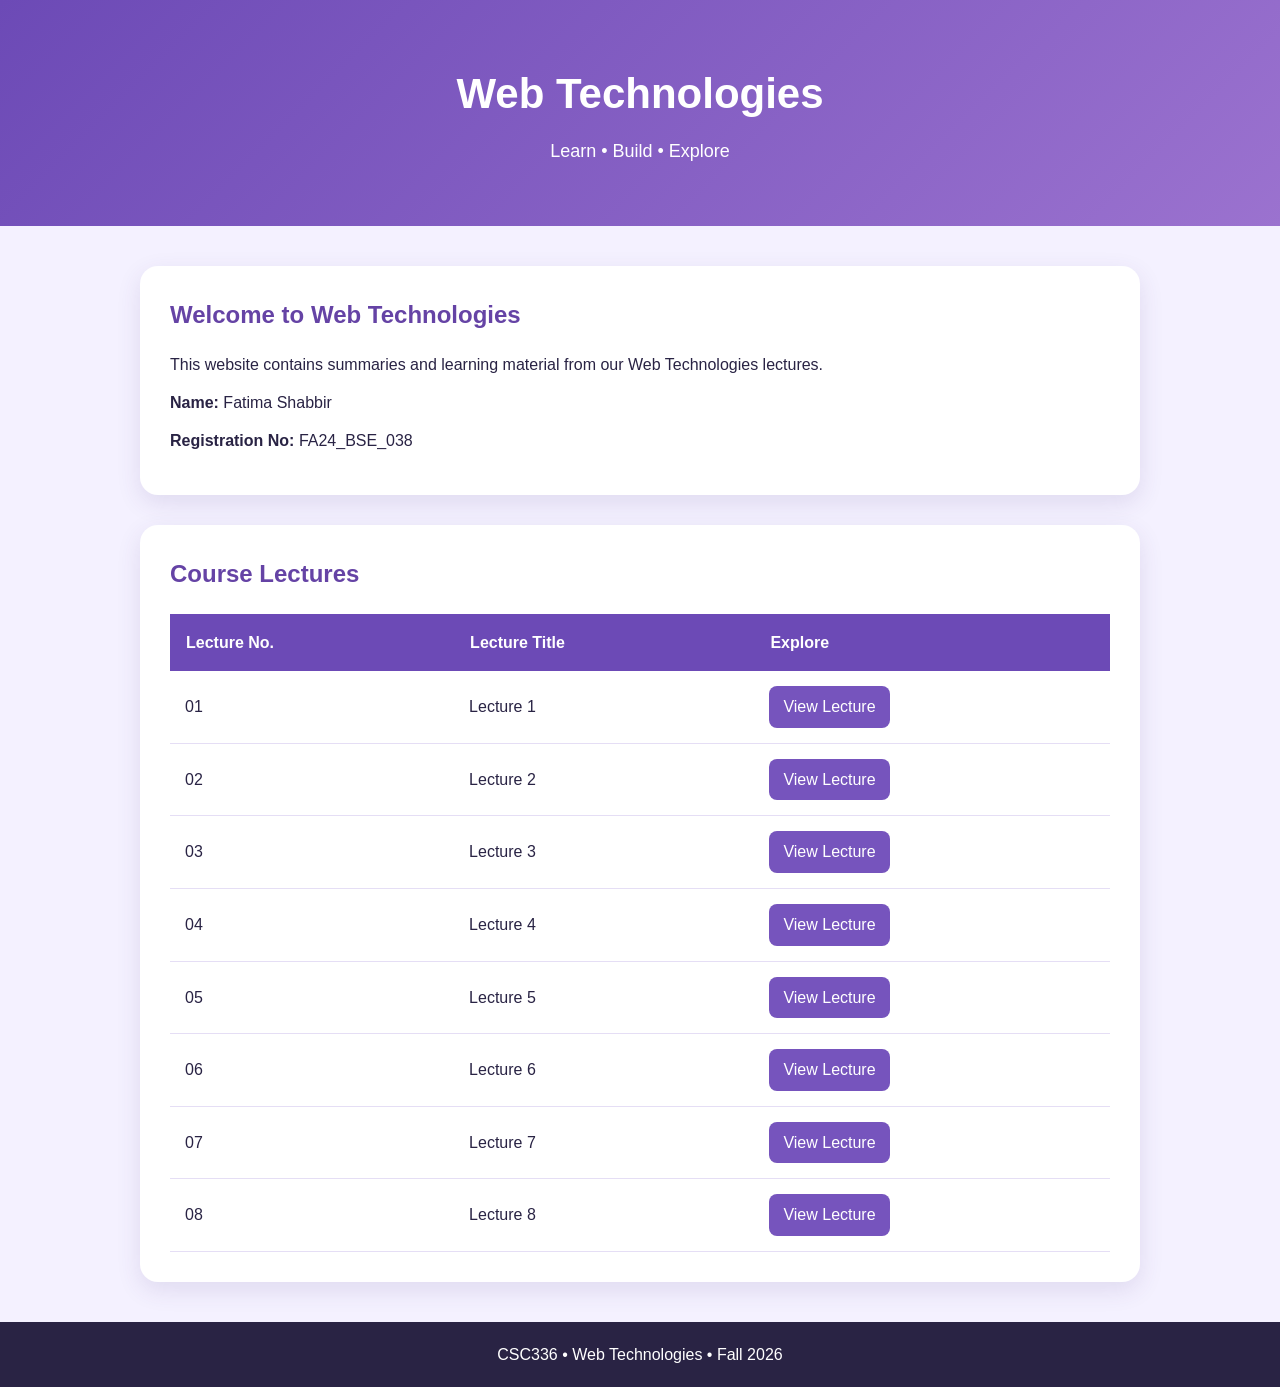
<file: index.html>
<!DOCTYPE html>
<html lang="en">
<head>
    <meta charset="UTF-8">
    <meta name="viewport" content="width=device-width, initial-scale=1.0">
    <title>Web Technologies</title>
    <link rel="stylesheet" href="style.css">
</head>

<body>

    <header>
        <h1>Web Technologies</h1>
        <p>Learn • Build • Explore</p>
    </header>

    <main>

        <section>
            <h2>Welcome to Web Technologies</h2>

            <p>
                This website contains summaries and learning material
                from our Web Technologies lectures.
            </p>

            <p>
                <strong>Name:</strong> Fatima Shabbir
            </p>

            <p>
                <strong>Registration No:</strong> FA24_BSE_038
            </p>
        </section>


        <section>
            <h2>Course Lectures</h2>

            <table>
                <thead>
                    <tr>
                        <th>Lecture No.</th>
                        <th>Lecture Title</th>
                        <th>Explore</th>
                    </tr>
                </thead>

                <tbody>

                    <tr>
                        <td>01</td>
                        <td>Lecture 1</td>
                        <td>
                            <a href="lecture1.html">View Lecture</a>
                        </td>
                    </tr>

                    <tr>
                        <td>02</td>
                        <td>Lecture 2</td>
                        <td>
                            <a href="lecture2.html">View Lecture</a>
                        </td>
                    </tr>

                    <tr>
                        <td>03</td>
                        <td>Lecture 3</td>
                        <td>
                            <a href="lecture3.html">View Lecture</a>
                        </td>
                    </tr>

                    <tr>
                        <td>04</td>
                        <td>Lecture 4</td>
                        <td>
                            <a href="lecture4.html">View Lecture</a>
                        </td>
                    </tr>

                    <tr>
                        <td>05</td>
                        <td>Lecture 5</td>
                        <td>
                            <a href="lecture5.html">View Lecture</a>
                        </td>
                    </tr>

                    <tr>
                        <td>06</td>
                        <td>Lecture 6</td>
                        <td>
                            <a href="lecture6.html">View Lecture</a>
                        </td>
                    </tr>

                    <tr>
                        <td>07</td>
                        <td>Lecture 7</td>
                        <td>
                            <a href="lecture7.html">View Lecture</a>
                        </td>
                    </tr>

                    <tr>
                        <td>08</td>
                        <td>Lecture 8</td>
                        <td>
                            <a href="lecture8.html">View Lecture</a>
                        </td>
                    </tr>

                </tbody>
            </table>
        </section>

    </main>


    <footer>
        <p>CSC336 • Web Technologies • Fall 2026</p>
    </footer>

</body>
</html>
</file>
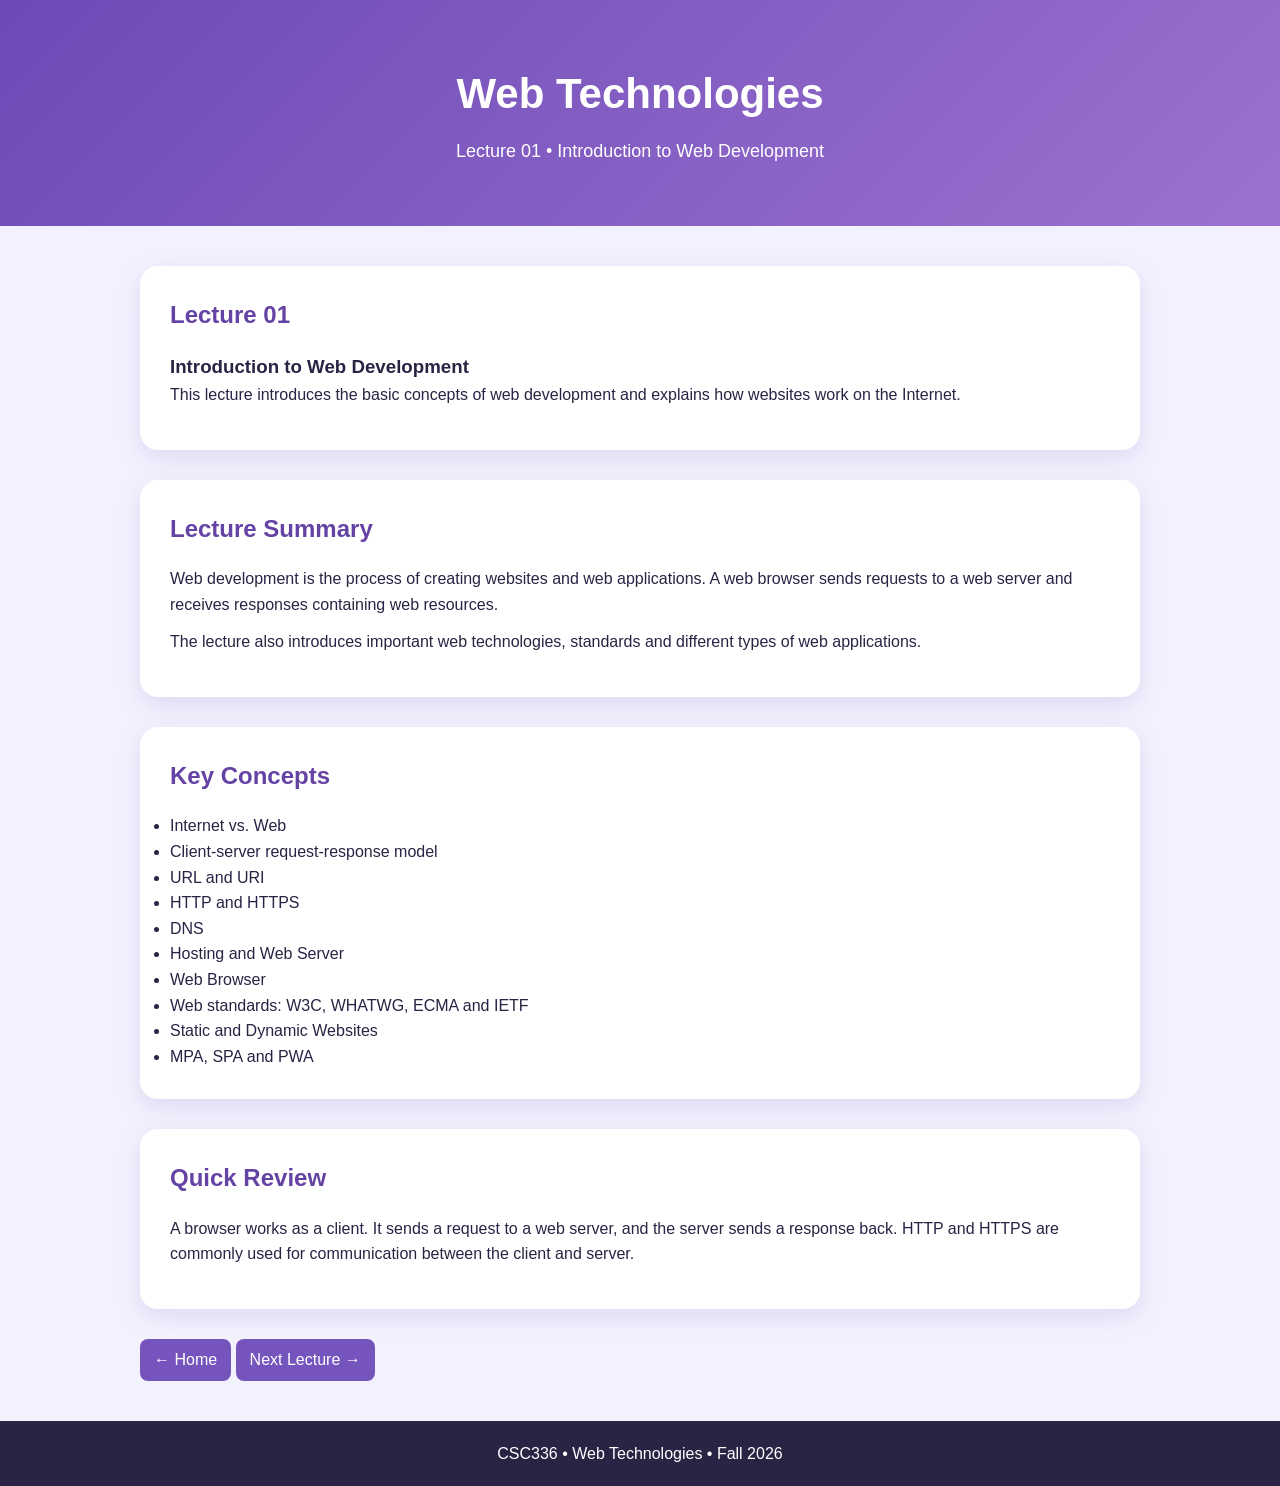
<file: lecture1.html>
<!DOCTYPE html>
<html lang="en">

<head>
    <meta charset="UTF-8">
    <meta name="viewport" content="width=device-width, initial-scale=1.0">

    <title>Lecture 1 | Web Technologies</title>

    <link rel="stylesheet" href="style.css">
</head>

<body>

    <header>
        <h1>Web Technologies</h1>
        <p>Lecture 01 • Introduction to Web Development</p>
    </header>

    <main>

        <section>
            <h2>Lecture 01</h2>

            <h3>Introduction to Web Development</h3>

            <p>
                This lecture introduces the basic concepts of web development
                and explains how websites work on the Internet.
            </p>
        </section>


        <section>
            <h2>Lecture Summary</h2>

            <p>
                Web development is the process of creating websites and
                web applications. A web browser sends requests to a web
                server and receives responses containing web resources.
            </p>

            <p>
                The lecture also introduces important web technologies,
                standards and different types of web applications.
            </p>
        </section>


        <section>
            <h2>Key Concepts</h2>

            <ul>
                <li>Internet vs. Web</li>
                <li>Client-server request-response model</li>
                <li>URL and URI</li>
                <li>HTTP and HTTPS</li>
                <li>DNS</li>
                <li>Hosting and Web Server</li>
                <li>Web Browser</li>
                <li>Web standards: W3C, WHATWG, ECMA and IETF</li>
                <li>Static and Dynamic Websites</li>
                <li>MPA, SPA and PWA</li>
            </ul>
        </section>


        <section>
            <h2>Quick Review</h2>

            <p>
                A browser works as a client. It sends a request to a
                web server, and the server sends a response back.
                HTTP and HTTPS are commonly used for communication
                between the client and server.
            </p>
        </section>


        <div class="nav">
            <a href="index.html">← Home</a>
            <a href="lecture2.html">Next Lecture →</a>
        </div>

    </main>


    <footer>
        <p>CSC336 • Web Technologies • Fall 2026</p>
    </footer>

</body>

</html>
</file>
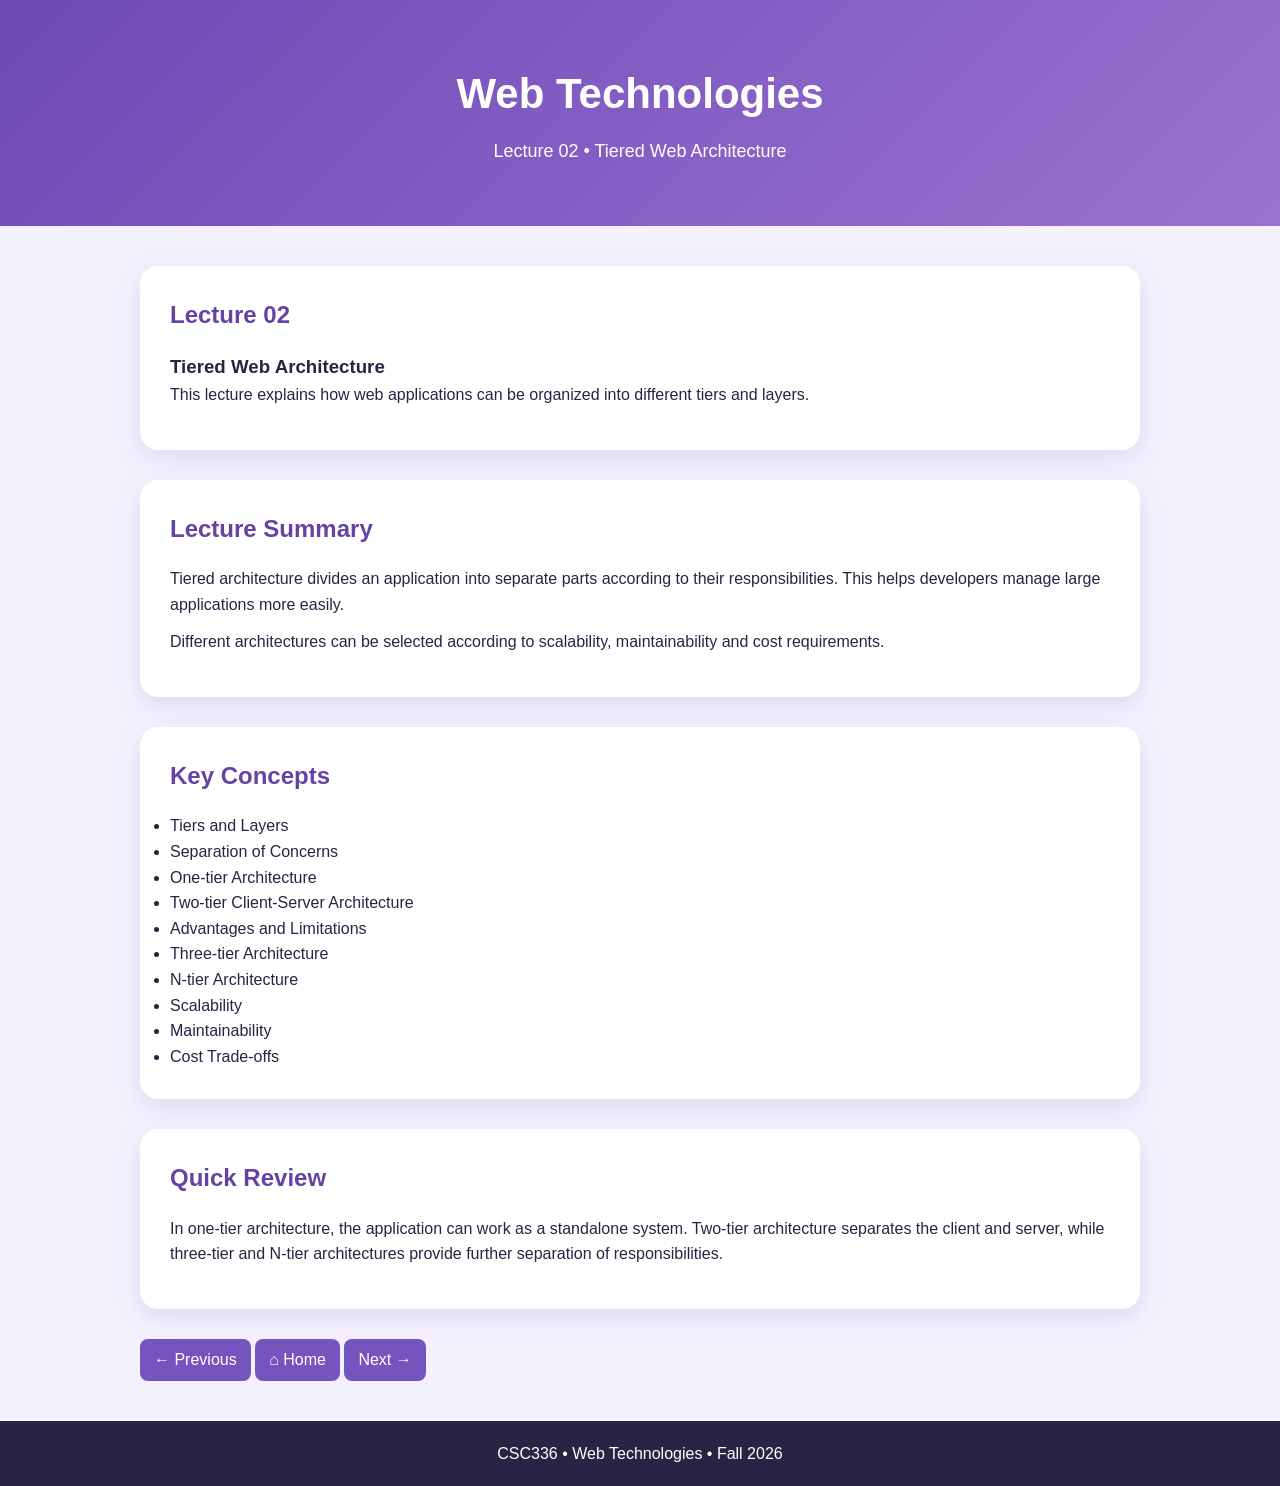
<file: lecture2.html>
<!DOCTYPE html>
<html lang="en">

<head>
    <meta charset="UTF-8">
    <meta name="viewport" content="width=device-width, initial-scale=1.0">

    <title>Lecture 2 | Web Technologies</title>

    <link rel="stylesheet" href="style.css">
</head>

<body>

    <header>
        <h1>Web Technologies</h1>
        <p>Lecture 02 • Tiered Web Architecture</p>
    </header>

    <main>

        <section>
            <h2>Lecture 02</h2>

            <h3>Tiered Web Architecture</h3>

            <p>
                This lecture explains how web applications can be
                organized into different tiers and layers.
            </p>
        </section>


        <section>
            <h2>Lecture Summary</h2>

            <p>
                Tiered architecture divides an application into
                separate parts according to their responsibilities.
                This helps developers manage large applications more
                easily.
            </p>

            <p>
                Different architectures can be selected according
                to scalability, maintainability and cost requirements.
            </p>
        </section>


        <section>
            <h2>Key Concepts</h2>

            <ul>
                <li>Tiers and Layers</li>
                <li>Separation of Concerns</li>
                <li>One-tier Architecture</li>
                <li>Two-tier Client-Server Architecture</li>
                <li>Advantages and Limitations</li>
                <li>Three-tier Architecture</li>
                <li>N-tier Architecture</li>
                <li>Scalability</li>
                <li>Maintainability</li>
                <li>Cost Trade-offs</li>
            </ul>
        </section>


        <section>
            <h2>Quick Review</h2>

            <p>
                In one-tier architecture, the application can work
                as a standalone system. Two-tier architecture separates
                the client and server, while three-tier and N-tier
                architectures provide further separation of responsibilities.
            </p>
        </section>


        <div class="nav">
            <a href="lecture1.html">← Previous</a>
            <a href="index.html">⌂ Home</a>
            <a href="lecture3.html">Next →</a>
        </div>

    </main>


    <footer>
        <p>CSC336 • Web Technologies • Fall 2026</p>
    </footer>

</body>

</html>
</file>
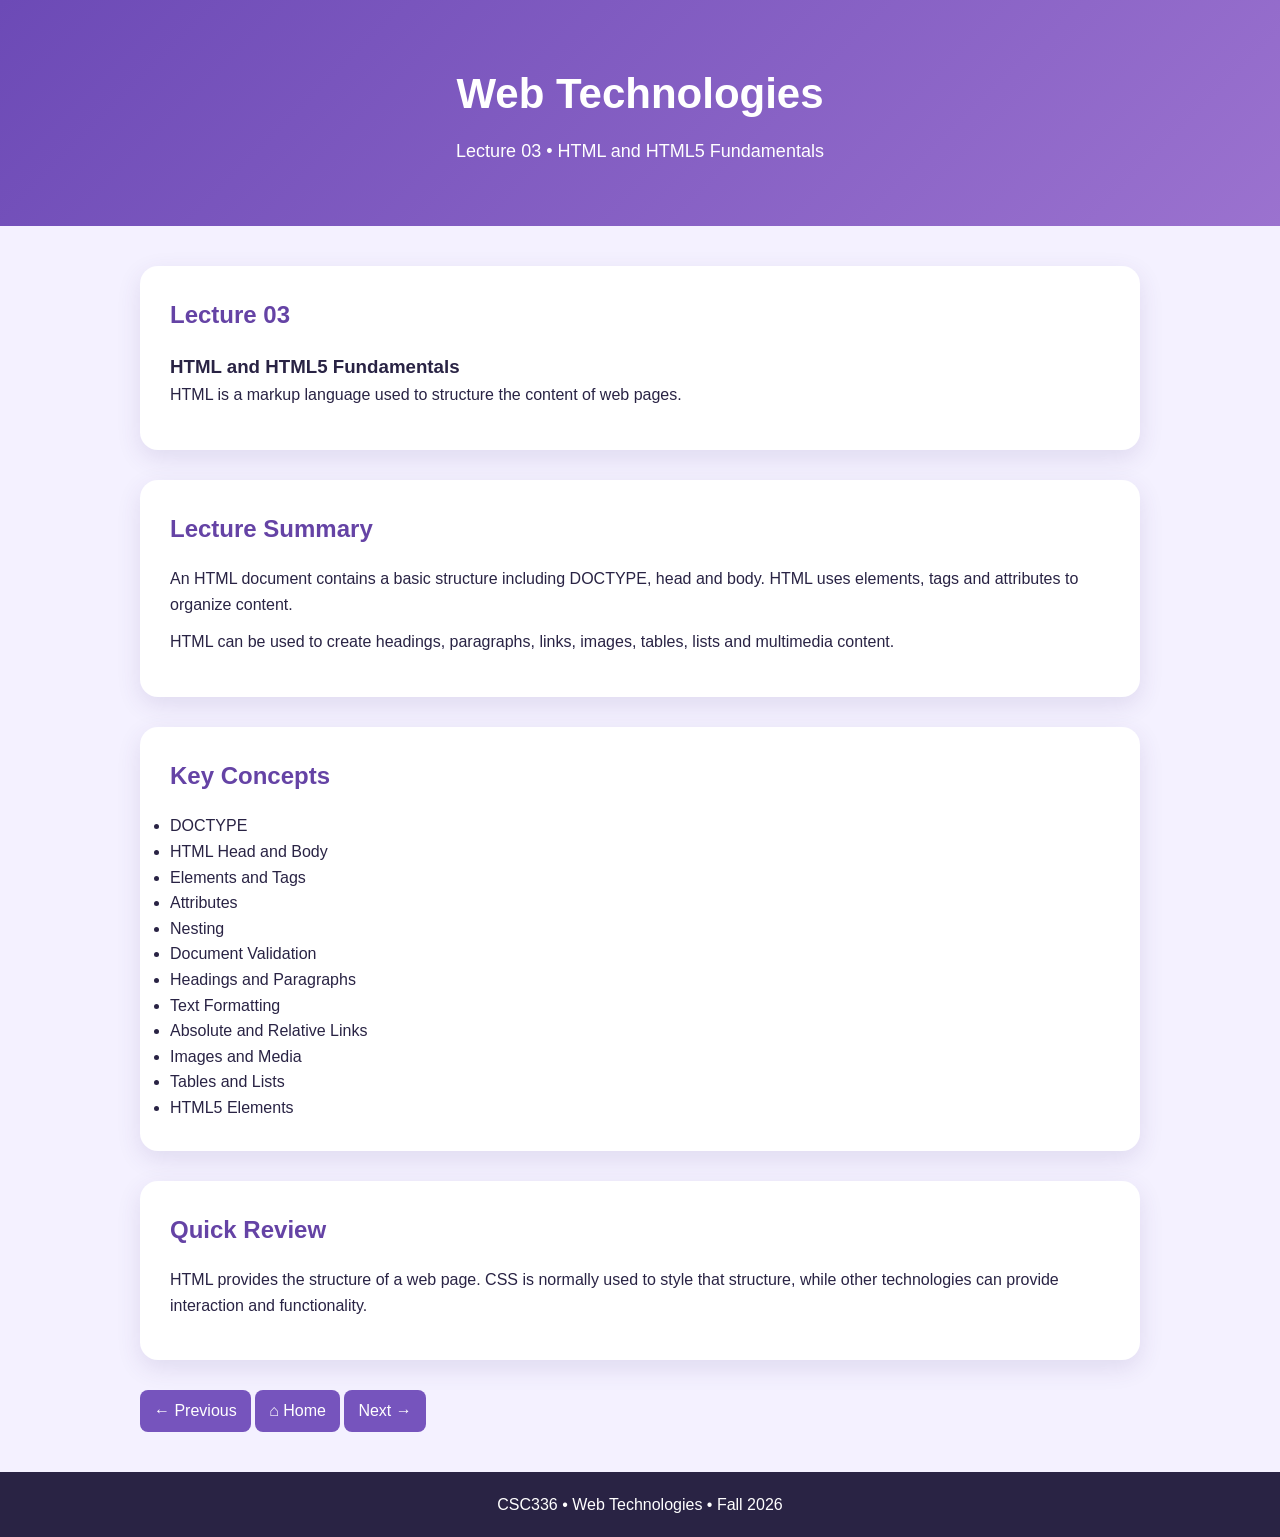
<file: lecture3.html>
<!DOCTYPE html>
<html lang="en">

<head>
    <meta charset="UTF-8">
    <meta name="viewport" content="width=device-width, initial-scale=1.0">

    <title>Lecture 3 | Web Technologies</title>

    <link rel="stylesheet" href="style.css">
</head>

<body>

    <header>
        <h1>Web Technologies</h1>
        <p>Lecture 03 • HTML and HTML5 Fundamentals</p>
    </header>

    <main>

        <section>
            <h2>Lecture 03</h2>

            <h3>HTML and HTML5 Fundamentals</h3>

            <p>
                HTML is a markup language used to structure the
                content of web pages.
            </p>
        </section>


        <section>
            <h2>Lecture Summary</h2>

            <p>
                An HTML document contains a basic structure including
                DOCTYPE, head and body. HTML uses elements, tags and
                attributes to organize content.
            </p>

            <p>
                HTML can be used to create headings, paragraphs,
                links, images, tables, lists and multimedia content.
            </p>
        </section>


        <section>
            <h2>Key Concepts</h2>

            <ul>
                <li>DOCTYPE</li>
                <li>HTML Head and Body</li>
                <li>Elements and Tags</li>
                <li>Attributes</li>
                <li>Nesting</li>
                <li>Document Validation</li>
                <li>Headings and Paragraphs</li>
                <li>Text Formatting</li>
                <li>Absolute and Relative Links</li>
                <li>Images and Media</li>
                <li>Tables and Lists</li>
                <li>HTML5 Elements</li>
            </ul>
        </section>


        <section>
            <h2>Quick Review</h2>

            <p>
                HTML provides the structure of a web page. CSS is
                normally used to style that structure, while other
                technologies can provide interaction and functionality.
            </p>
        </section>


        <div class="nav">
            <a href="lecture2.html">← Previous</a>
            <a href="index.html">⌂ Home</a>
            <a href="lecture4.html">Next →</a>
        </div>

    </main>


    <footer>
        <p>CSC336 • Web Technologies • Fall 2026</p>
    </footer>

</body>

</html>
</file>
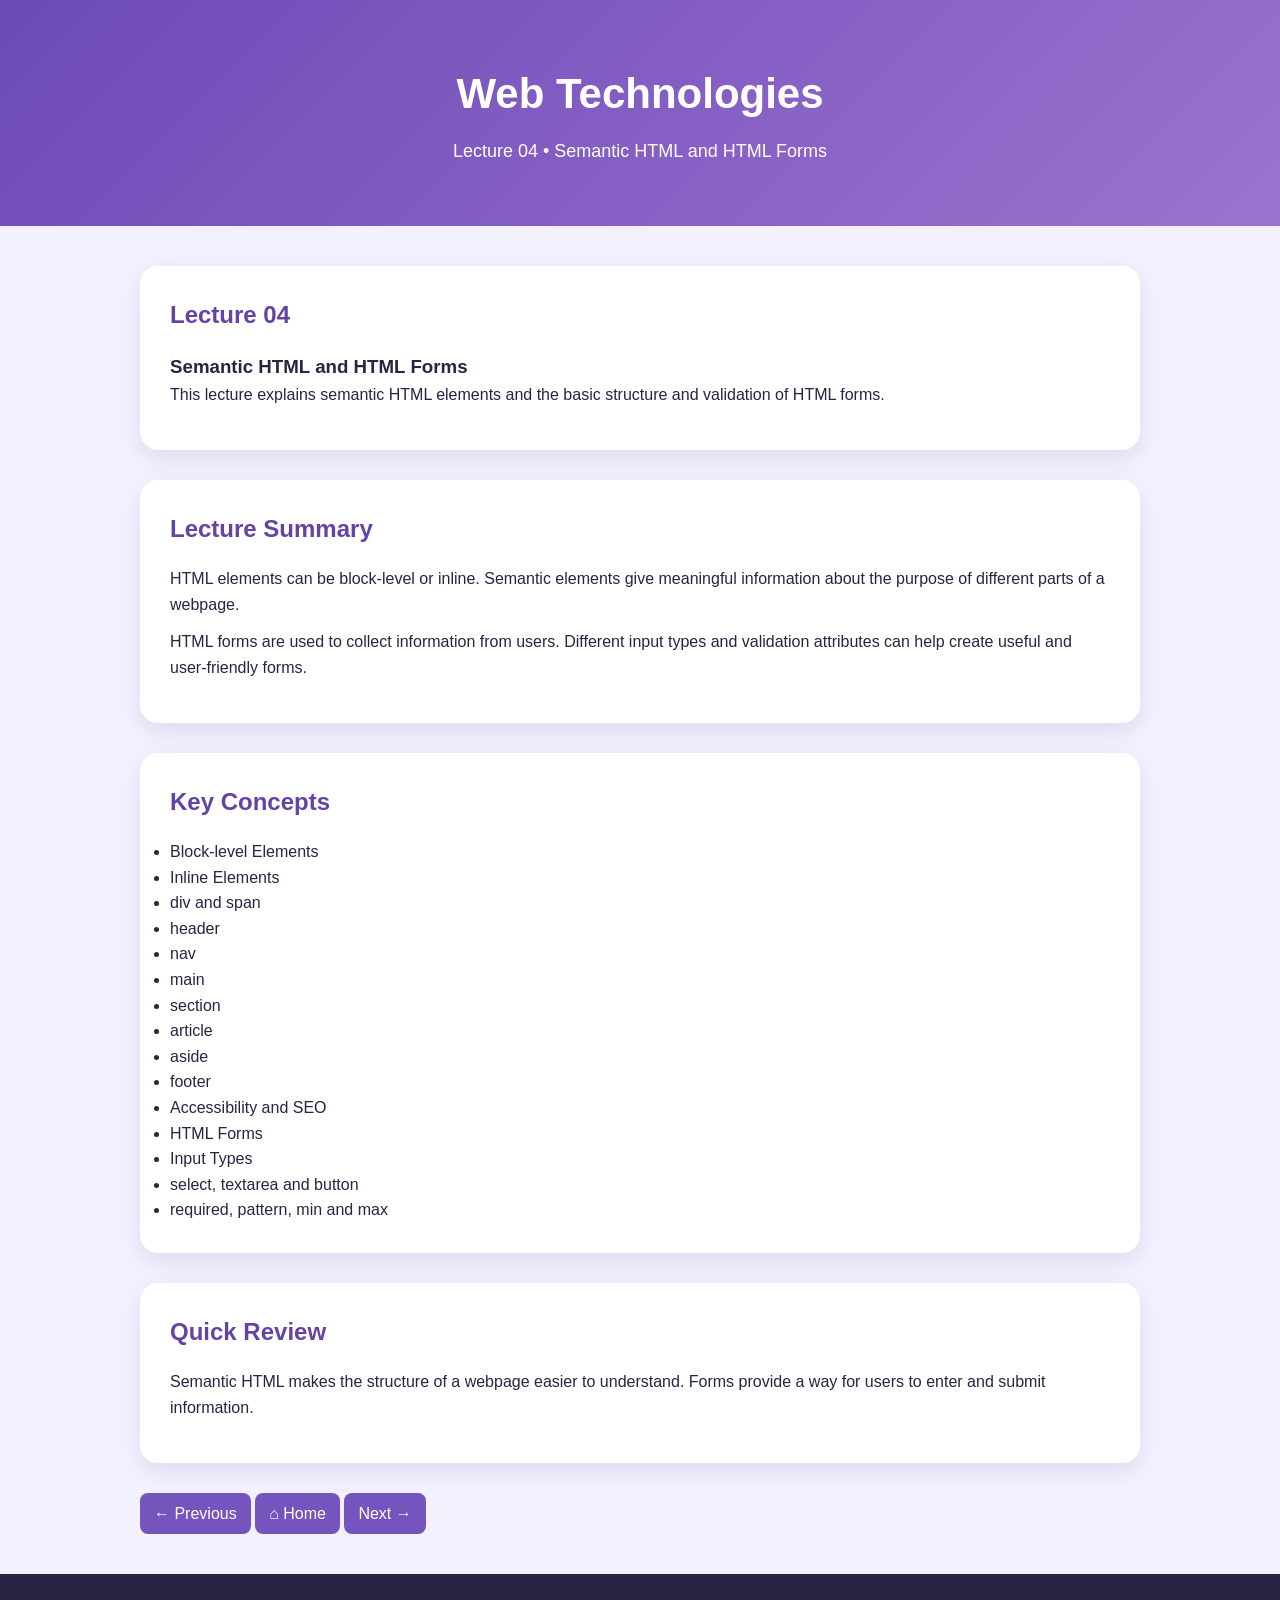
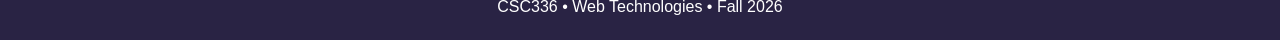
<file: lecture4.html>
<!DOCTYPE html>
<html lang="en">

<head>
    <meta charset="UTF-8">
    <meta name="viewport" content="width=device-width, initial-scale=1.0">

    <title>Lecture 4 | Web Technologies</title>

    <link rel="stylesheet" href="style.css">
</head>

<body>

    <header>
        <h1>Web Technologies</h1>
        <p>Lecture 04 • Semantic HTML and HTML Forms</p>
    </header>

    <main>

        <section>
            <h2>Lecture 04</h2>

            <h3>Semantic HTML and HTML Forms</h3>

            <p>
                This lecture explains semantic HTML elements and
                the basic structure and validation of HTML forms.
            </p>
        </section>


        <section>
            <h2>Lecture Summary</h2>

            <p>
                HTML elements can be block-level or inline. Semantic
                elements give meaningful information about the purpose
                of different parts of a webpage.
            </p>

            <p>
                HTML forms are used to collect information from users.
                Different input types and validation attributes can
                help create useful and user-friendly forms.
            </p>
        </section>


        <section>
            <h2>Key Concepts</h2>

            <ul>
                <li>Block-level Elements</li>
                <li>Inline Elements</li>
                <li>div and span</li>
                <li>header</li>
                <li>nav</li>
                <li>main</li>
                <li>section</li>
                <li>article</li>
                <li>aside</li>
                <li>footer</li>
                <li>Accessibility and SEO</li>
                <li>HTML Forms</li>
                <li>Input Types</li>
                <li>select, textarea and button</li>
                <li>required, pattern, min and max</li>
            </ul>
        </section>


        <section>
            <h2>Quick Review</h2>

            <p>
                Semantic HTML makes the structure of a webpage easier
                to understand. Forms provide a way for users to enter
                and submit information.
            </p>
        </section>


        <div class="nav">
            <a href="lecture3.html">← Previous</a>
            <a href="index.html">⌂ Home</a>
            <a href="lecture5.html">Next →</a>
        </div>

    </main>


    <footer>
        <p>CSC336 • Web Technologies • Fall 2026</p>
    </footer>

</body>

</html>
</file>
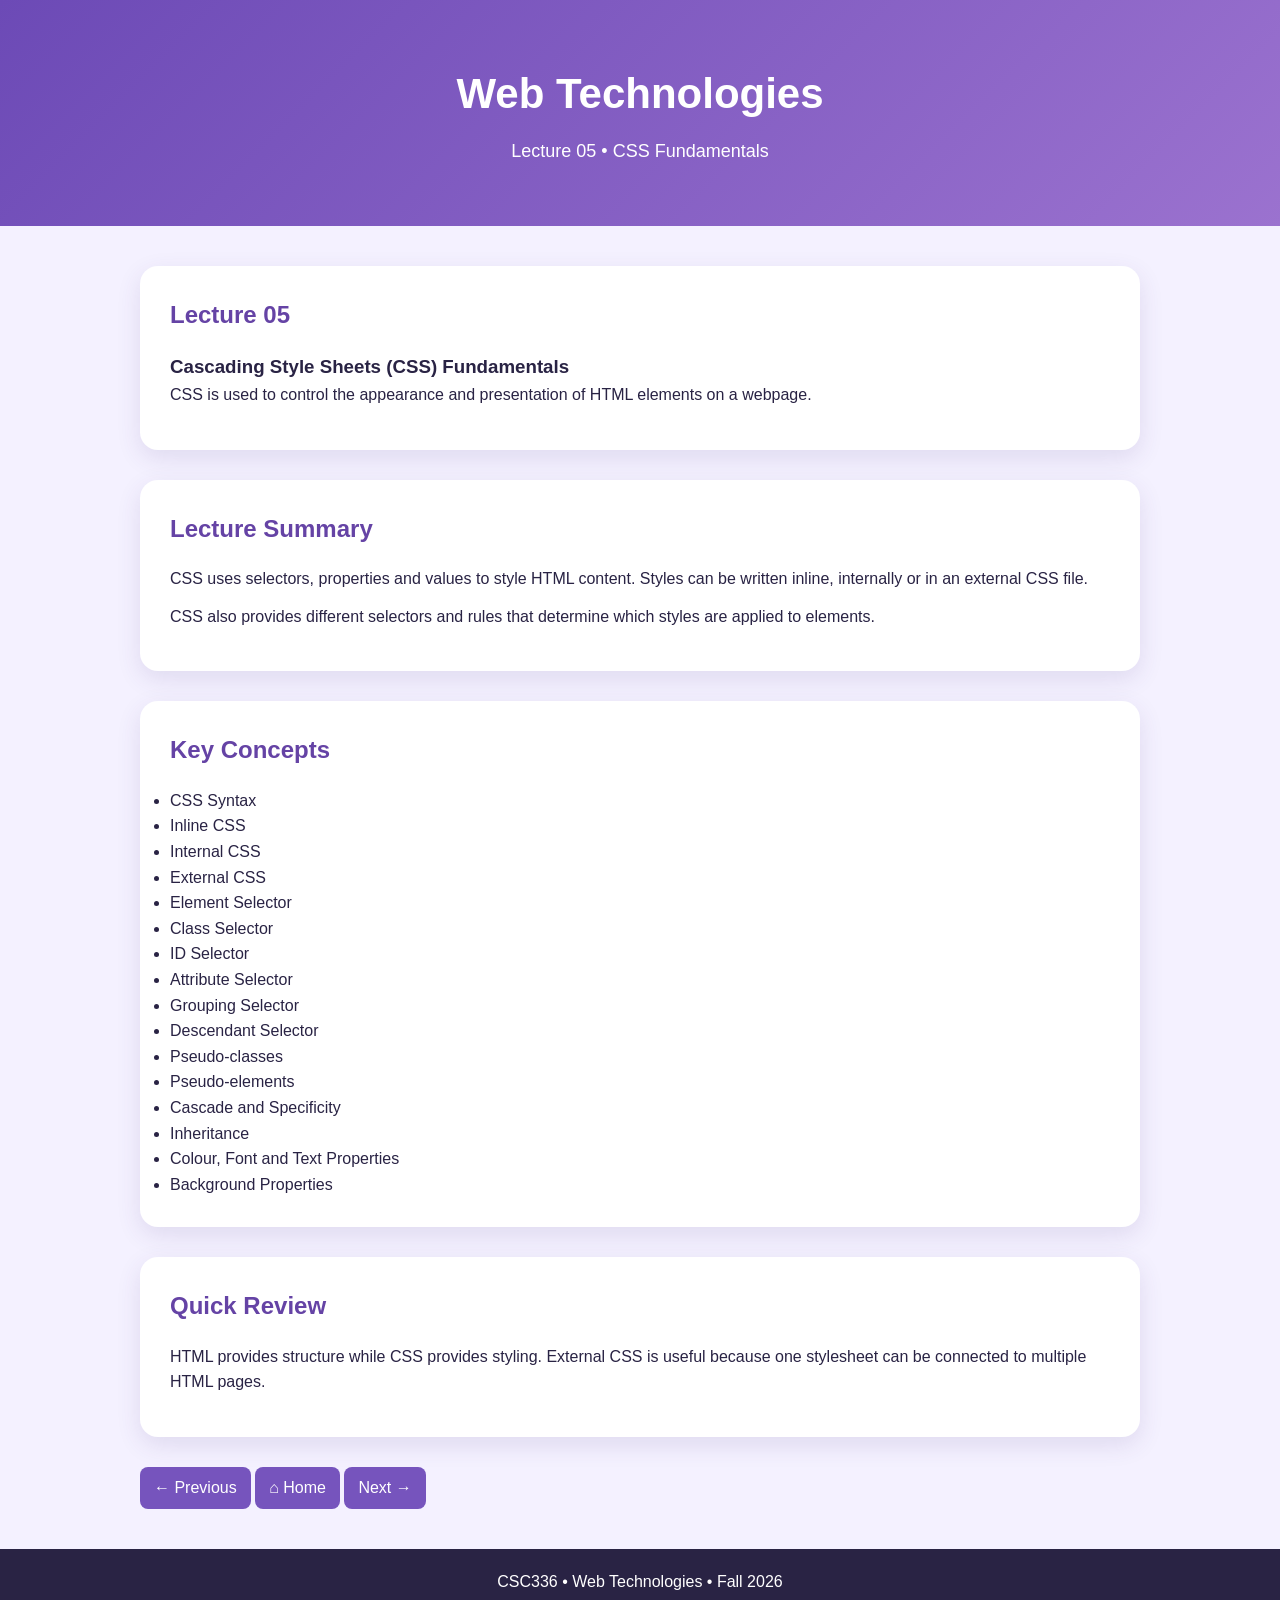
<file: lecture5.html>
<!DOCTYPE html>
<html lang="en">

<head>
    <meta charset="UTF-8">
    <meta name="viewport" content="width=device-width, initial-scale=1.0">

    <title>Lecture 5 | Web Technologies</title>

    <link rel="stylesheet" href="style.css">
</head>

<body>

    <header>
        <h1>Web Technologies</h1>
        <p>Lecture 05 • CSS Fundamentals</p>
    </header>

    <main>

        <section>
            <h2>Lecture 05</h2>

            <h3>Cascading Style Sheets (CSS) Fundamentals</h3>

            <p>
                CSS is used to control the appearance and presentation
                of HTML elements on a webpage.
            </p>
        </section>


        <section>
            <h2>Lecture Summary</h2>

            <p>
                CSS uses selectors, properties and values to style
                HTML content. Styles can be written inline, internally
                or in an external CSS file.
            </p>

            <p>
                CSS also provides different selectors and rules that
                determine which styles are applied to elements.
            </p>
        </section>


        <section>
            <h2>Key Concepts</h2>

            <ul>
                <li>CSS Syntax</li>
                <li>Inline CSS</li>
                <li>Internal CSS</li>
                <li>External CSS</li>
                <li>Element Selector</li>
                <li>Class Selector</li>
                <li>ID Selector</li>
                <li>Attribute Selector</li>
                <li>Grouping Selector</li>
                <li>Descendant Selector</li>
                <li>Pseudo-classes</li>
                <li>Pseudo-elements</li>
                <li>Cascade and Specificity</li>
                <li>Inheritance</li>
                <li>Colour, Font and Text Properties</li>
                <li>Background Properties</li>
            </ul>
        </section>


        <section>
            <h2>Quick Review</h2>

            <p>
                HTML provides structure while CSS provides styling.
                External CSS is useful because one stylesheet can be
                connected to multiple HTML pages.
            </p>
        </section>


        <div class="nav">
            <a href="lecture4.html">← Previous</a>
            <a href="index.html">⌂ Home</a>
            <a href="lecture6.html">Next →</a>
        </div>

    </main>


    <footer>
        <p>CSC336 • Web Technologies • Fall 2026</p>
    </footer>

</body>

</html>
</file>
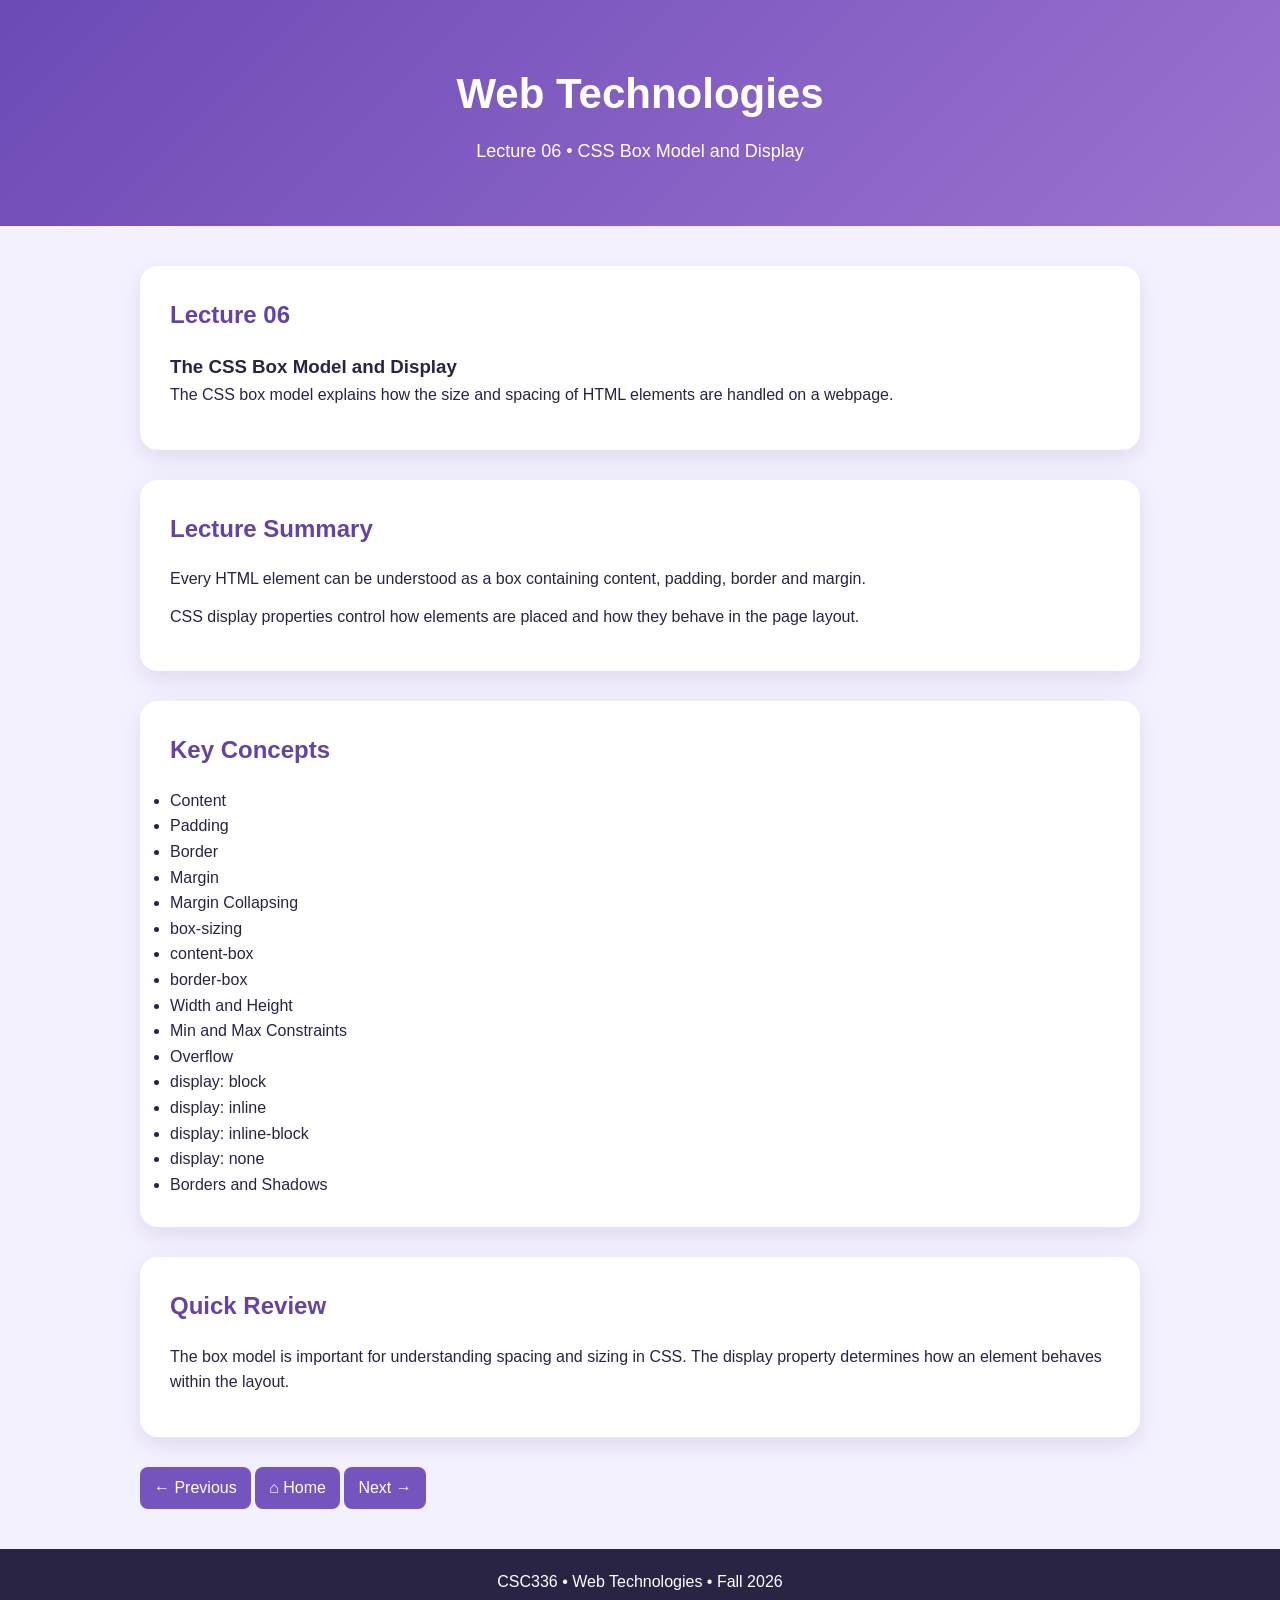
<file: lecture6.html>
<!DOCTYPE html>
<html lang="en">

<head>
    <meta charset="UTF-8">
    <meta name="viewport" content="width=device-width, initial-scale=1.0">

    <title>Lecture 6 | Web Technologies</title>

    <link rel="stylesheet" href="style.css">
</head>

<body>

    <header>
        <h1>Web Technologies</h1>
        <p>Lecture 06 • CSS Box Model and Display</p>
    </header>

    <main>

        <section>
            <h2>Lecture 06</h2>

            <h3>The CSS Box Model and Display</h3>

            <p>
                The CSS box model explains how the size and spacing
                of HTML elements are handled on a webpage.
            </p>
        </section>


        <section>
            <h2>Lecture Summary</h2>

            <p>
                Every HTML element can be understood as a box containing
                content, padding, border and margin.
            </p>

            <p>
                CSS display properties control how elements are placed
                and how they behave in the page layout.
            </p>
        </section>


        <section>
            <h2>Key Concepts</h2>

            <ul>
                <li>Content</li>
                <li>Padding</li>
                <li>Border</li>
                <li>Margin</li>
                <li>Margin Collapsing</li>
                <li>box-sizing</li>
                <li>content-box</li>
                <li>border-box</li>
                <li>Width and Height</li>
                <li>Min and Max Constraints</li>
                <li>Overflow</li>
                <li>display: block</li>
                <li>display: inline</li>
                <li>display: inline-block</li>
                <li>display: none</li>
                <li>Borders and Shadows</li>
            </ul>
        </section>


        <section>
            <h2>Quick Review</h2>

            <p>
                The box model is important for understanding spacing
                and sizing in CSS. The display property determines
                how an element behaves within the layout.
            </p>
        </section>


        <div class="nav">
            <a href="lecture5.html">← Previous</a>
            <a href="index.html">⌂ Home</a>
            <a href="lecture7.html">Next →</a>
        </div>

    </main>


    <footer>
        <p>CSC336 • Web Technologies • Fall 2026</p>
    </footer>

</body>

</html>
</file>
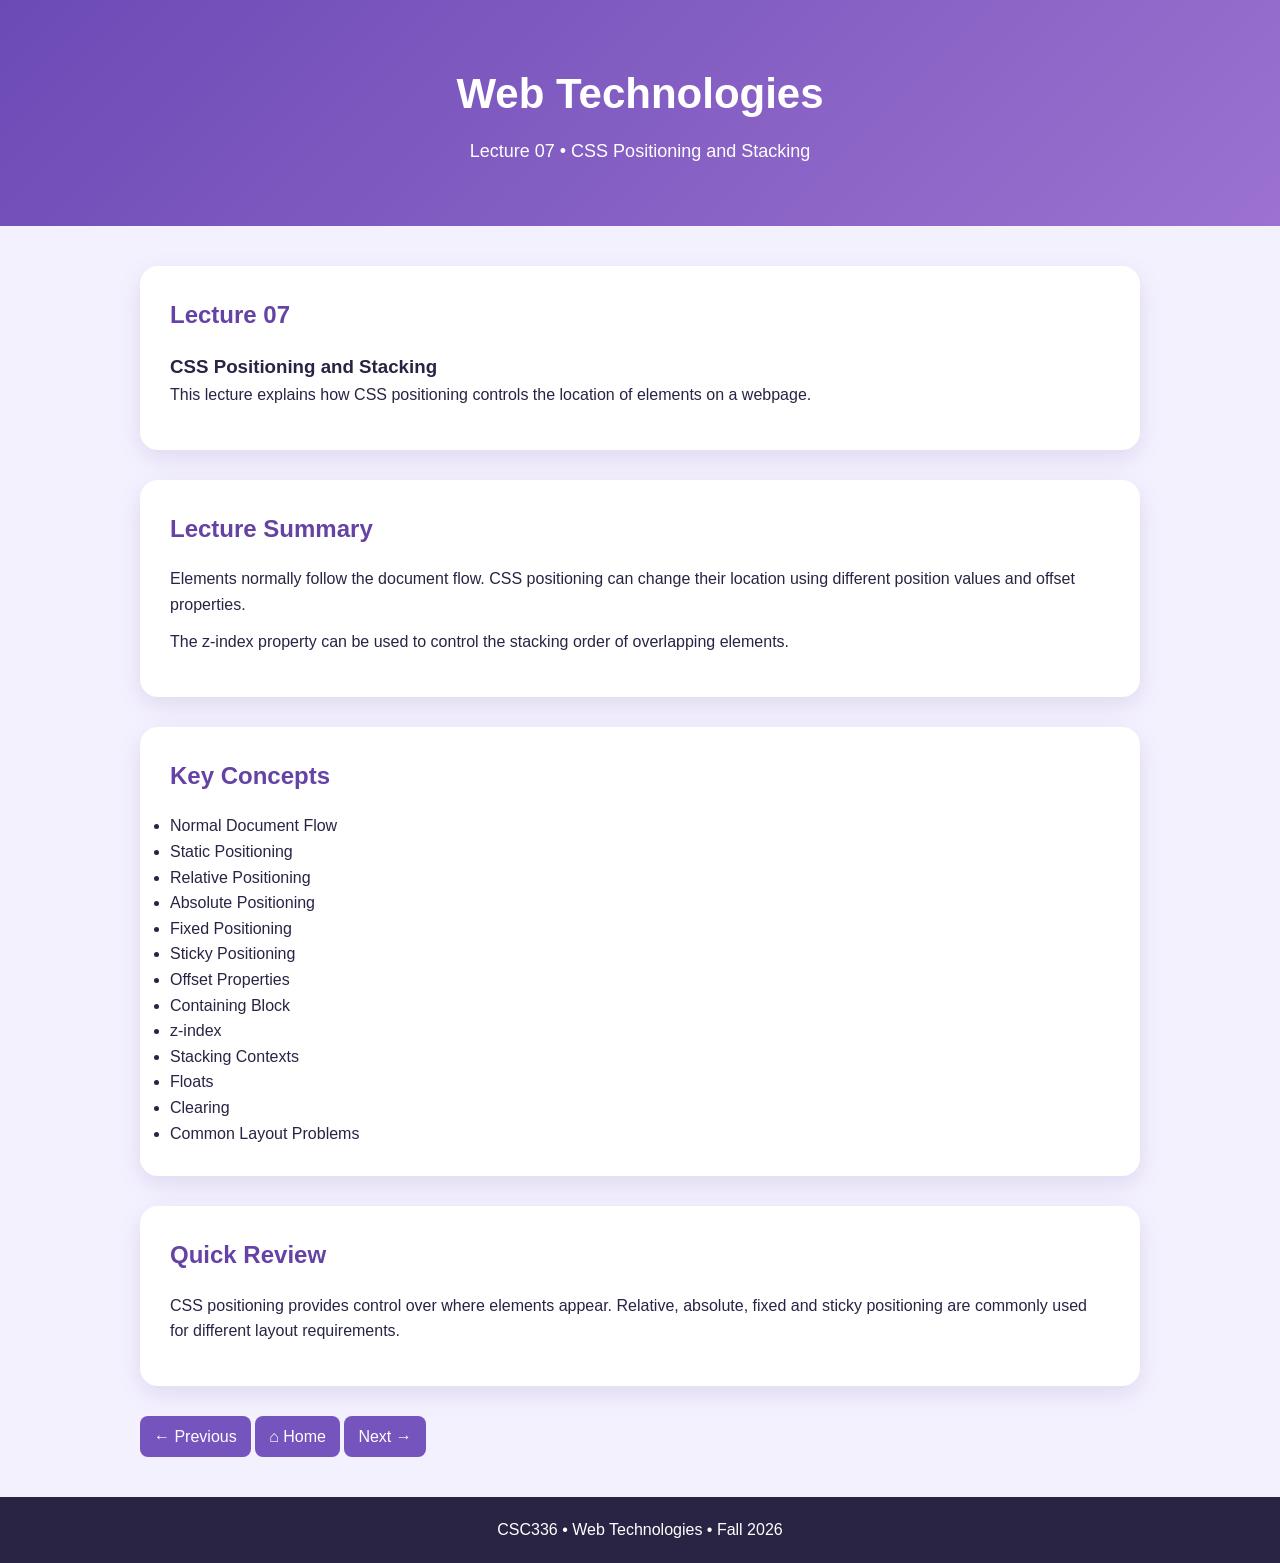
<file: lecture7.html>
<!DOCTYPE html>
<html lang="en">

<head>
    <meta charset="UTF-8">
    <meta name="viewport" content="width=device-width, initial-scale=1.0">

    <title>Lecture 7 | Web Technologies</title>

    <link rel="stylesheet" href="style.css">
</head>

<body>

    <header>
        <h1>Web Technologies</h1>
        <p>Lecture 07 • CSS Positioning and Stacking</p>
    </header>

    <main>

        <section>
            <h2>Lecture 07</h2>

            <h3>CSS Positioning and Stacking</h3>

            <p>
                This lecture explains how CSS positioning controls
                the location of elements on a webpage.
            </p>
        </section>


        <section>
            <h2>Lecture Summary</h2>

            <p>
                Elements normally follow the document flow. CSS
                positioning can change their location using different
                position values and offset properties.
            </p>

            <p>
                The z-index property can be used to control the
                stacking order of overlapping elements.
            </p>
        </section>


        <section>
            <h2>Key Concepts</h2>

            <ul>
                <li>Normal Document Flow</li>
                <li>Static Positioning</li>
                <li>Relative Positioning</li>
                <li>Absolute Positioning</li>
                <li>Fixed Positioning</li>
                <li>Sticky Positioning</li>
                <li>Offset Properties</li>
                <li>Containing Block</li>
                <li>z-index</li>
                <li>Stacking Contexts</li>
                <li>Floats</li>
                <li>Clearing</li>
                <li>Common Layout Problems</li>
            </ul>
        </section>


        <section>
            <h2>Quick Review</h2>

            <p>
                CSS positioning provides control over where elements
                appear. Relative, absolute, fixed and sticky positioning
                are commonly used for different layout requirements.
            </p>
        </section>


        <div class="nav">
            <a href="lecture6.html">← Previous</a>
            <a href="index.html">⌂ Home</a>
            <a href="lecture8.html">Next →</a>
        </div>

    </main>


    <footer>
        <p>CSC336 • Web Technologies • Fall 2026</p>
    </footer>

</body>

</html>
</file>
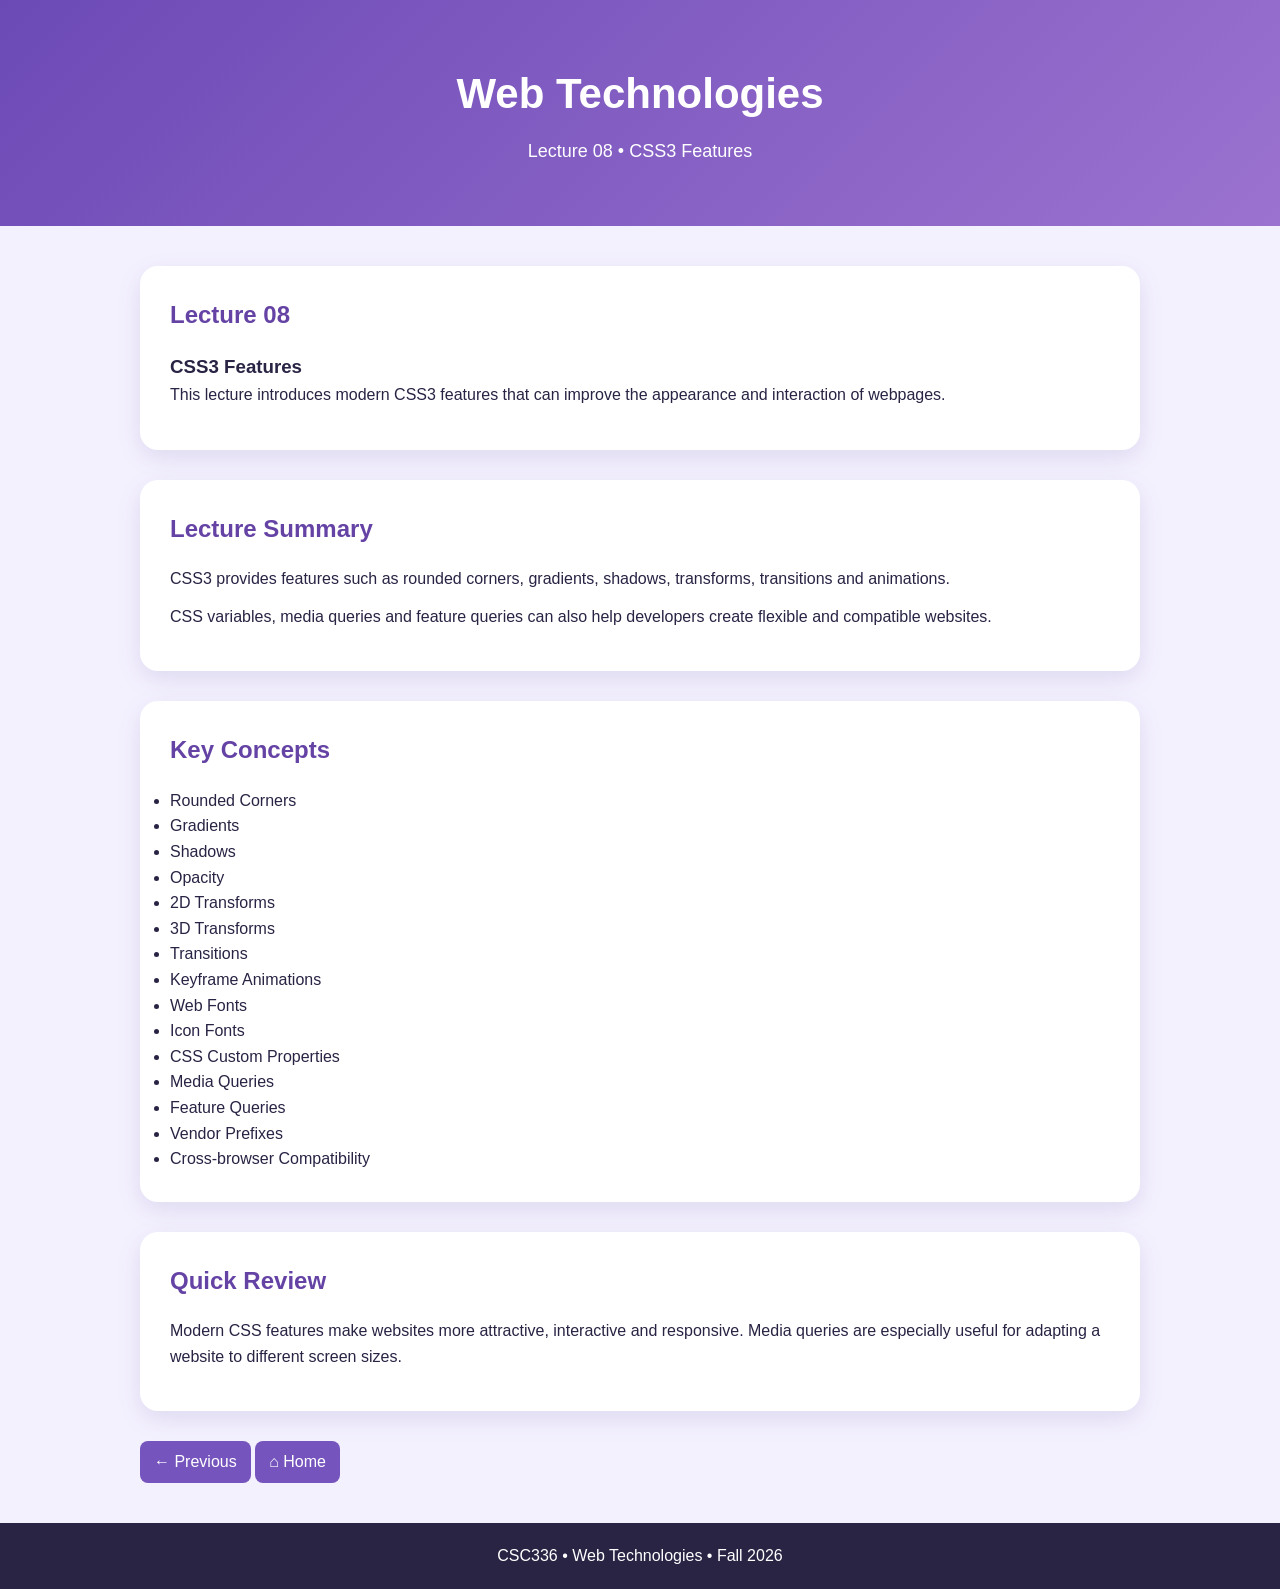
<file: lecture8.html>
<!DOCTYPE html>
<html lang="en">

<head>
    <meta charset="UTF-8">
    <meta name="viewport" content="width=device-width, initial-scale=1.0">

    <title>Lecture 8 | Web Technologies</title>

    <link rel="stylesheet" href="style.css">
</head>

<body>

    <header>
        <h1>Web Technologies</h1>
        <p>Lecture 08 • CSS3 Features</p>
    </header>

    <main>

        <section>
            <h2>Lecture 08</h2>

            <h3>CSS3 Features</h3>

            <p>
                This lecture introduces modern CSS3 features that
                can improve the appearance and interaction of webpages.
            </p>
        </section>


        <section>
            <h2>Lecture Summary</h2>

            <p>
                CSS3 provides features such as rounded corners,
                gradients, shadows, transforms, transitions and
                animations.
            </p>

            <p>
                CSS variables, media queries and feature queries can
                also help developers create flexible and compatible
                websites.
            </p>
        </section>


        <section>
            <h2>Key Concepts</h2>

            <ul>
                <li>Rounded Corners</li>
                <li>Gradients</li>
                <li>Shadows</li>
                <li>Opacity</li>
                <li>2D Transforms</li>
                <li>3D Transforms</li>
                <li>Transitions</li>
                <li>Keyframe Animations</li>
                <li>Web Fonts</li>
                <li>Icon Fonts</li>
                <li>CSS Custom Properties</li>
                <li>Media Queries</li>
                <li>Feature Queries</li>
                <li>Vendor Prefixes</li>
                <li>Cross-browser Compatibility</li>
            </ul>
        </section>


        <section>
            <h2>Quick Review</h2>

            <p>
                Modern CSS features make websites more attractive,
                interactive and responsive. Media queries are especially
                useful for adapting a website to different screen sizes.
            </p>
        </section>


        <div class="nav">
            <a href="lecture7.html">← Previous</a>
            <a href="index.html">⌂ Home</a>
        </div>

    </main>


    <footer>
        <p>CSC336 • Web Technologies • Fall 2026</p>
    </footer>

</body>

</html>
</file>
<file: style.css>
* {
    margin: 0;
    padding: 0;
    box-sizing: border-box;
}

body {
    font-family: Arial, sans-serif;
    background: #f4f1ff;
    color: #292344;
    line-height: 1.6;
}

header {
    background: linear-gradient(135deg, #6c4ab6, #9b72cf);
    color: white;
    text-align: center;
    padding: 60px 20px;
}

header h1 {
    font-size: 42px;
    margin-bottom: 10px;
}

header p {
    font-size: 18px;
}

main {
    width: 90%;
    max-width: 1000px;
    margin: 40px auto;
}

section {
    background: white;
    padding: 30px;
    margin-bottom: 30px;
    border-radius: 18px;
    box-shadow: 0 8px 25px rgba(70, 50, 120, 0.12);
}

section h2 {
    color: #6543a5;
    margin-bottom: 18px;
}

section p {
    margin-bottom: 12px;
}

table {
    width: 100%;
    border-collapse: collapse;
    margin-top: 20px;
}

th {
    background: #6c4ab6;
    color: white;
    padding: 16px;
    text-align: left;
}

td {
    padding: 15px;
    border-bottom: 1px solid #e5def5;
}

tr:hover {
    background: #f7f3ff;
}

a {
    display: inline-block;
    background: #7654bd;
    color: white;
    text-decoration: none;
    padding: 8px 14px;
    border-radius: 8px;
}

a:hover {
    background: #4f348d;
}

footer {
    text-align: center;
    background: #292344;
    color: white;
    padding: 20px;
    margin-top: 40px;
}
</file>
